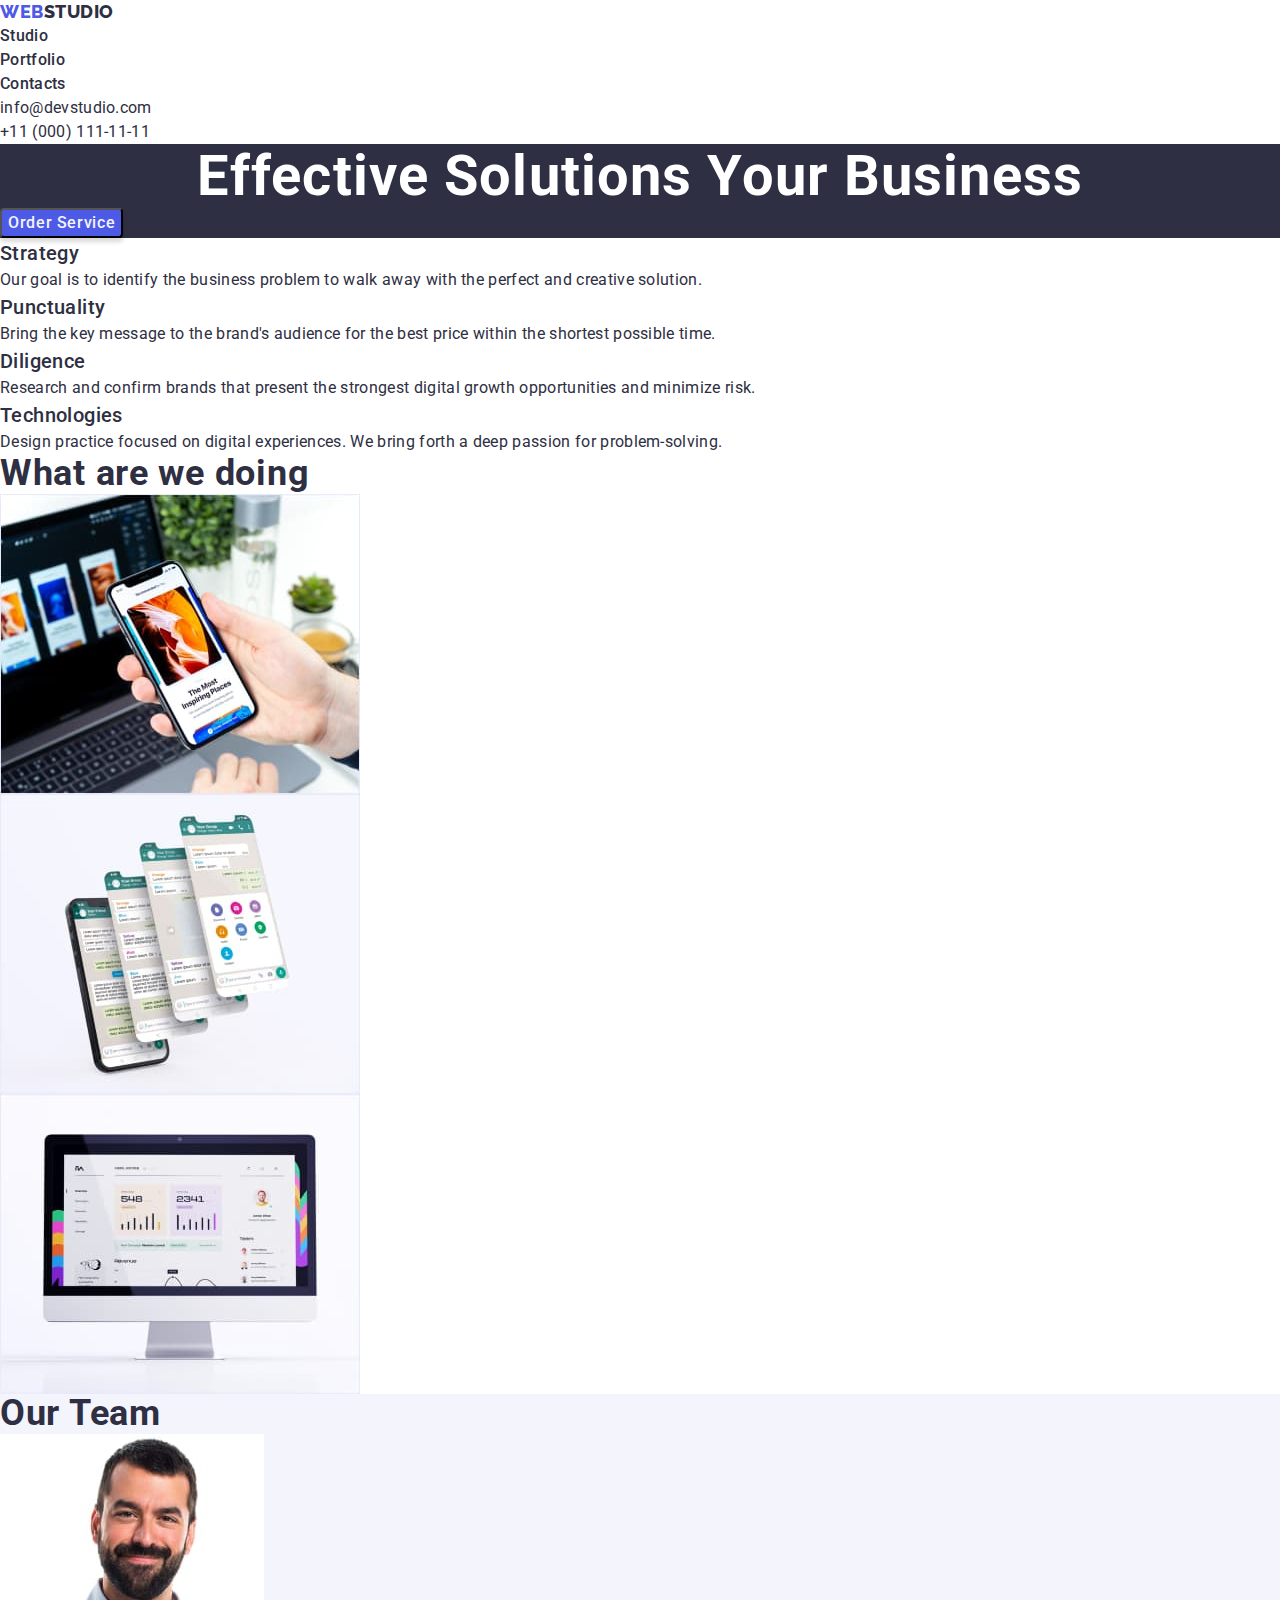
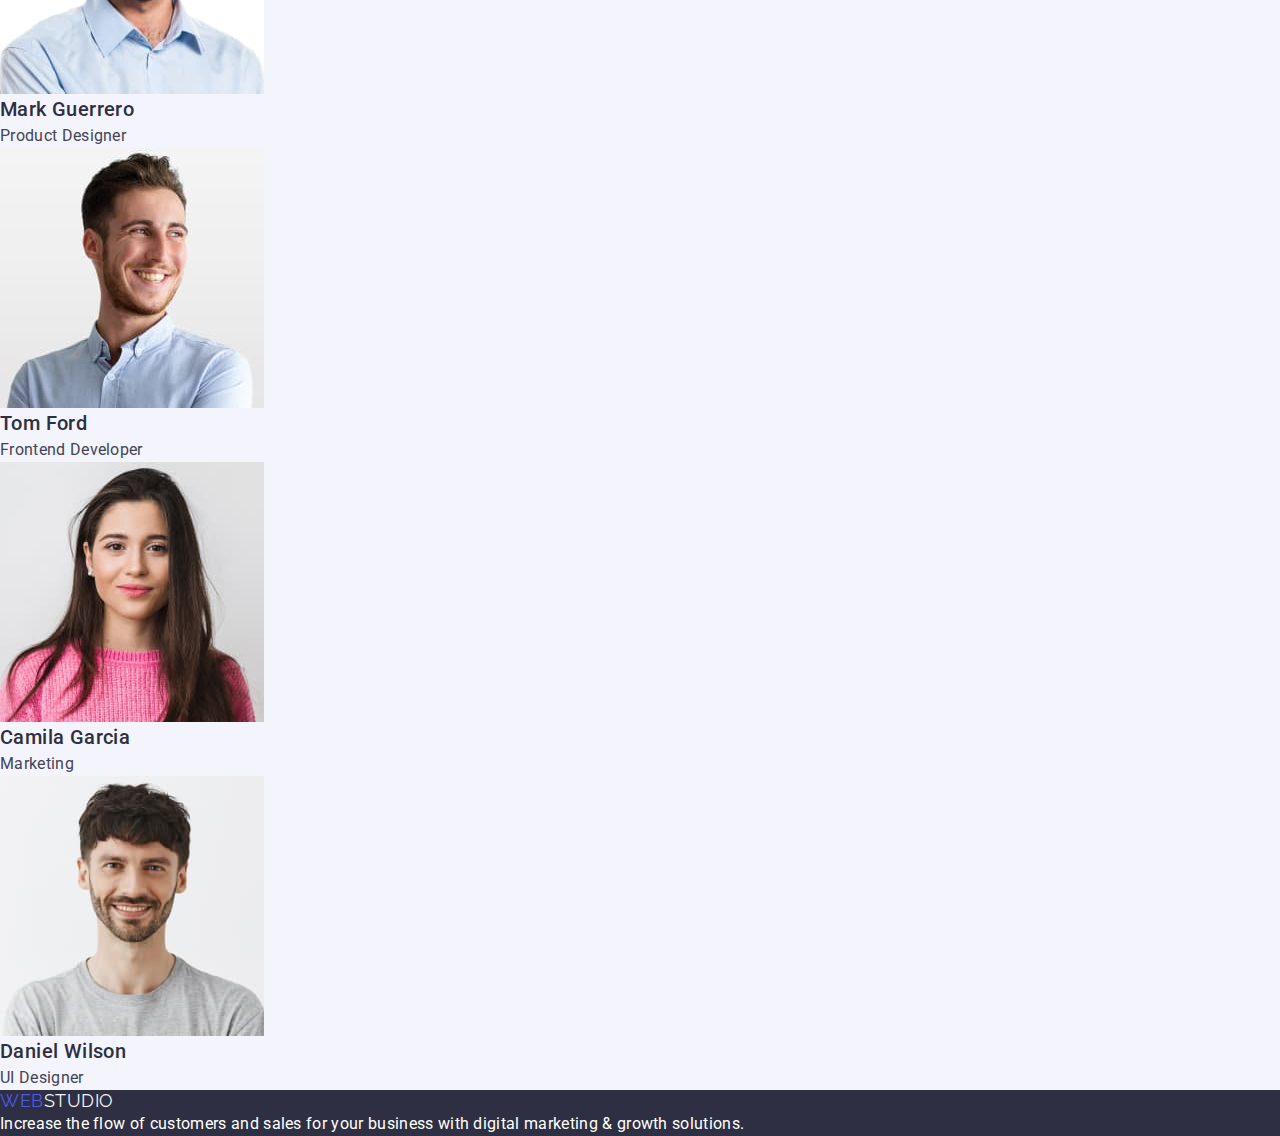
<file: index.html>
<!DOCTYPE html>
<html lang="en">
  <head>
    <meta charset="UTF-8" />
    <meta http-equiv="X-UA-Compatible" content="IE=edge" />
    <meta name="viewport" content="width=device-width, initial-scale=1.0" />
    <title>WebStudio</title>
    <link rel="preconnect" href="https://fonts.googleapis.com" />
    <link rel="preconnect" href="https://fonts.gstatic.com" crossorigin />
    <link
      href="https://fonts.googleapis.com/css2?family=Raleway:wght@800&family=Roboto:wght@400;500;700;900&display=swap"
      rel="stylesheet"
    />
    <link
      rel="stylesheet"
      href="https://cdnjs.cloudflare.com/ajax/libs/modern-normalize/1.1.0/modern-normalize.min.css"
    />
    <link rel="stylesheet" href="./css/styles.css" />
     </head>
  <body>
    <header class="header">
      <div class="">
      <nav class="" >
        <a href="./index.html"   class="logo-link"
          ><span class="logo-web">Web</span>Studio</a
        >
        <ul class="nav" >
          <li>
            <a class="nav-menu" href="./index.html">Studio</a>
          </li>
          <li>
            <a class="nav-menu" href="portfolio.html">Portfolio</a>
          </li>
          <li>
            <a class="nav-menu" href="">Contacts</a>
          </li>
        </ul>
      </nav>
      <ul>
        <li>
          <a class="nav-item" href="mailto:info@devstudio.com">info@devstudio.com</a>
        </li>
        <li>
          <a class="nav-item" href="tel:+11(000)1111111">+11 (000) 111-11-11</a>
        </li>
      </ul>
      </div>
    </header>
    <main>

      <!-- Hero section-->

      <section class="hero">
        <h1 class="hero-title">Effective Solutions Your Business</h1>
        <button class="btn" type="button" >Order Service</button>        
      </section>

      <!--  Our Advantages  -->

      <section class="advant">
        <div>
        <h2 hidden>Our advantages</h2>
        <ul>
          <li>
            <h3 class="advant-title">Strategy</h3>
            <p class="advant-items">
              Our goal is to identify the business problem to walk away with the
              perfect and creative solution.
            </p>
          </li>
          <li>
            <h3 class="advant-title">Punctuality</h3>
            <p class="advant-items">
              Bring the key message to the brand's audience for the best price
              within the shortest possible time.
            </p>
          </li>
          <li>
            <h3 class="advant-title">Diligence</h3>
            <p class="advant-items">
              Research and confirm brands that present the strongest digital
              growth opportunities and minimize risk.
            </p>
          </li>
          <li>
            <h3 class="advant-title">Technologies</h3>
            <p class="advant-items">
              Design practice focused on digital experiences. We bring forth a
              deep passion for problem-solving.
            </p>
          </li>
        </ul>
      </div>
      </section>
      <section class="about">
        <div>
        <h2 class="about-title">What are we doing</h2>
        <ul>
          <li>
            <img src="./images/what-are-we-doing/rectangle-71.jpg" alt="Projects" width="360" />
          </li>
          <li>
            <img src="./images/what-are-we-doing/rectangle-71-1.jpg" alt="Projects" width="360" />
          </li>
          <li>
            <img src="./images/what-are-we-doing/rectangle-71-2.jpg" alt="Projects" width="360" />
          </li>
        </ul>
      </div>
      </section>
      <section class="team">
        <h2 class="team-title">Our Team</h2>
        <ul>
          <li>
            <img
              src="./images/our-team/img-12.jpg"
              alt="Mark Guerrero"
              width="264"
              height="260"
            />
            <h3 class="team-name">Mark Guerrero</h3>
            <p class="team-job">Product Designer</p>
          </li>
          <li>
            <img
              src="./images/our-team/img-11.jpg"
              alt="Tom Ford"
              width="264"
              height="260"
            />
            <h3 class="team-name">Tom Ford</h3>
            <p class="team-job">Frontend Developer</p>
          </li>
          <li>
            <img
              src="./images/our-team/img-10.jpg"
              alt="Camila Garcia"
              width="264"
              height="260"
            />
           <h3 class="team-name">Camila Garcia</h3>
            <p class="team-job">Marketing</p>
          </li>
          <li>
            <img
              src="./images/our-team/img-9.jpg"
              alt="Daniel Wilson"
              width="264"
              height="260"
            />
            <h3 class="team-name">Daniel Wilson</h3>
            <p class="team-job">UI Designer</p>
          </li>
        </ul>
      </div>
      </section>
    </main>
    <footer class="footer">
      <div>
      <a  href="./index.html" class="footer-logo"
        ><span class="logo-web">Web</span>Studio</a
      >
      <p class="footer-title">
        Increase the flow of customers and sales for your business with digital
        marketing & growth solutions.
      </p>
    </div>
    </footer>
  </body>
</html>
</file>
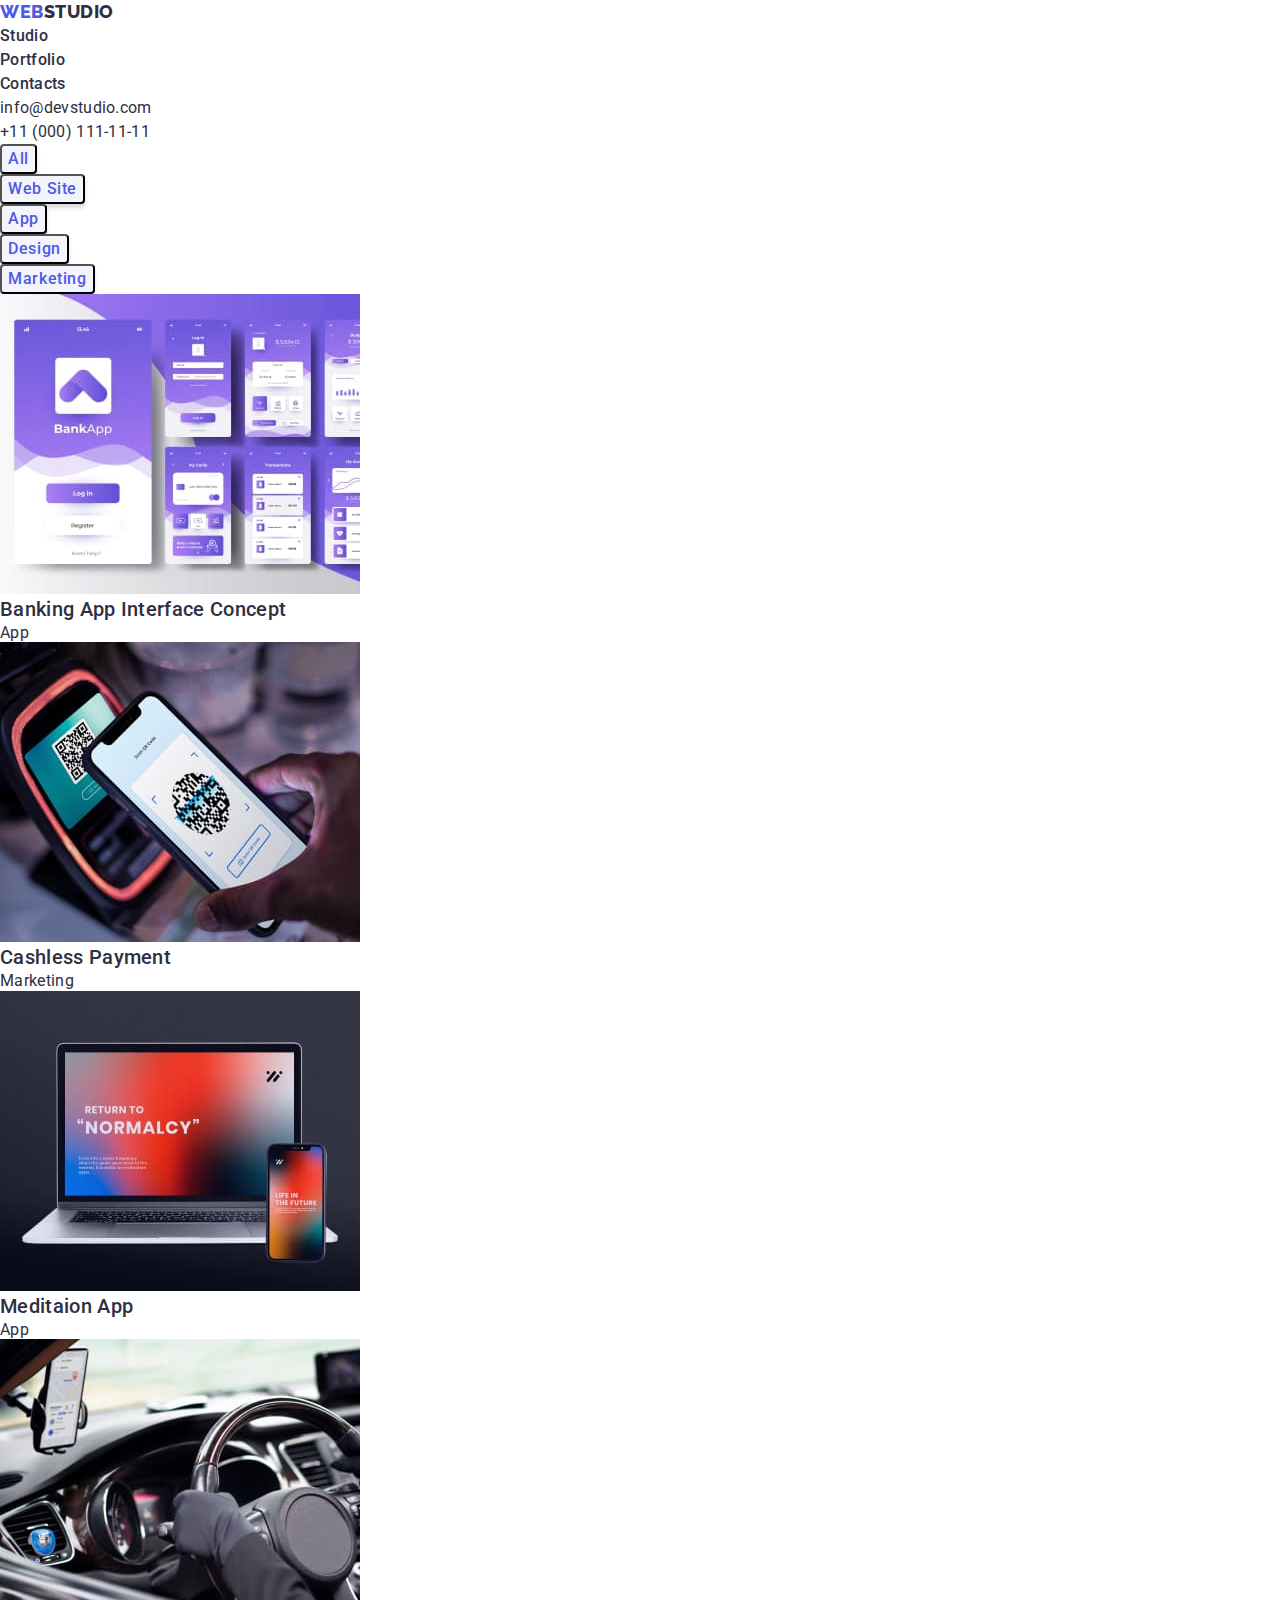
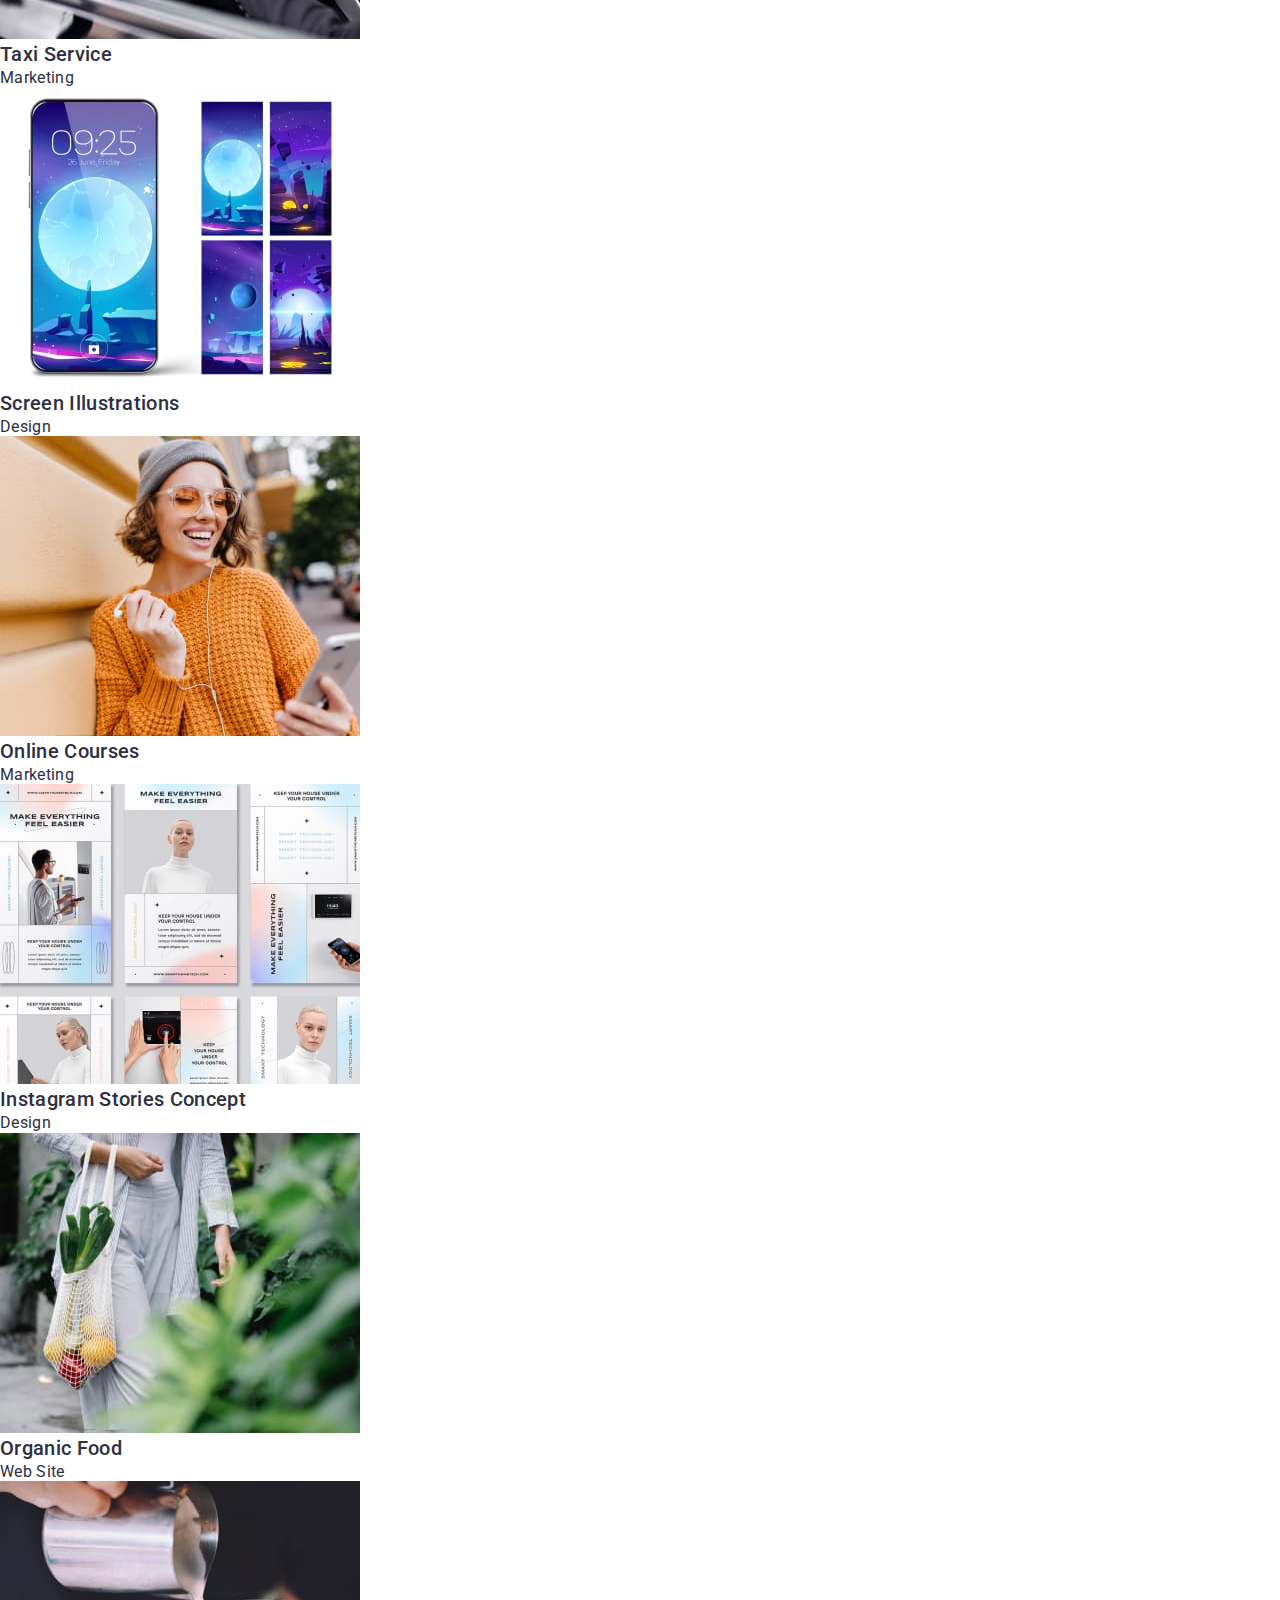
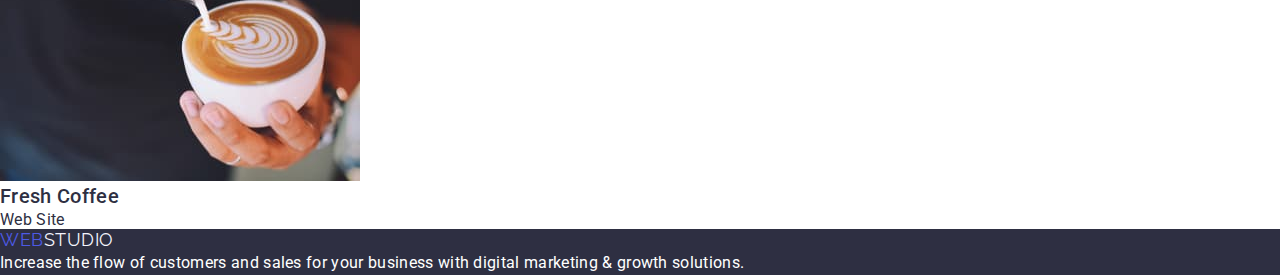
<file: portfolio.html>
<!DOCTYPE html>
<html lang="en">
  <head>
    <meta charset="UTF-8" />
    <meta http-equiv="X-UA-Compatible" content="IE=edge" />
    <meta name="viewport" content="width=device-width, initial-scale=1.0" />
    <title>Portfolio</title>
    <link rel="preconnect" href="https://fonts.googleapis.com" />
    <link rel="preconnect" href="https://fonts.gstatic.com" crossorigin />
    <link
      href="https://fonts.googleapis.com/css2?family=Raleway:wght@800&family=Roboto:wght@400;500;700;900&display=swap"
      rel="stylesheet"
    />
    <link
      rel="stylesheet"
      href="https://cdnjs.cloudflare.com/ajax/libs/modern-normalize/1.1.0/modern-normalize.min.css"
    />
    <link rel="stylesheet" href="./css/styles.css" />
        
  </head>
  <body>
    <header>
      <div>
      <a class="logo-link" href="./index.html"
        ><span class="logo-web">Web</span>Studio</a
      >
      <nav>
        <ul class="nav">
          <li>
            <a class="nav-menu" href="./index.html">Studio</a>
          </li>
          <li>
            <a class="nav-menu" href="./portfolio.html">Portfolio</a>
          </li>
          <li>
            <a class="nav-menu" href="">Contacts</a>
          </li>
        </ul>
      </nav>
      <ul>
        <li>
          <a class="nav-item" href="mailto:">info@devstudio.com</a>
        </li>
        <li>
          <a class="nav-item" href="tel:">+11 (000) 111-11-11</a>
        </li>
      </ul>
    </header>
    <main>
      <section>
        <div>
        <h1 hidden>Our portfolio</h1>
        <ul>
          <li><button class="btn-port" type="button">All</button></li>
          <li><button class="btn-port" type="button">Web Site</button></li>
          <li><button class="btn-port" type="button">App</button></li>
          <li><button class="btn-port" type="button">Design</button></li>
          <li><button class="btn-port" type="button">Marketing</button></li>
        </ul>
        <ul >
          <li >
            <img
              
              src="./images/porfolio/img-8.jpg"
              alt="App"
              width="360"
              height="300"
            />
            <div >
            <h2 class="project-title"  >Banking App Interface Concept</h2>
            <p >App</p>
          </div>
          </li>
          <li >
            <img
              
              src="./images/porfolio/img-7.jpg"
              alt="Marketing"
              width="360"
              height="300"
            />
            <div >
            <h2 class="project-title" >Cashless Payment</h2>
            <p >Marketing</p>
          </div>
          </li>
          <li >
            <img
              
              src="./images/porfolio/img-6.jpg"
              alt="App"
              width="360"
              height="300"
            />
            <div >
            <h2 class="project-title" >Meditaion App</h2>
            <p >App</p>
          </div>
          </li>

          <li >
            <img
              
              src="./images/porfolio/img-5.jpg"
              alt="Taxi Service"
              width="360"
              height="300"
            />
            <div >
            <h2 class="project-title" >Taxi Service</h2>
            <p >Marketing</p>
          </div>
          </li>
          <li >
            <img
              
              src="./images/porfolio/img-4.jpg"
              alt="Screen Illustrations"
              width="360"
              height="300"
            />
            <div >
            <h2 class="project-title" >Screen Illustrations</h2>
            <p >Design</p>
          </div>
          </li>
          <li >
            <img
              
              src="./images/porfolio/img-3.jpg"
              alt="Oline Courses"
              width="360"
              height="300"
            />
            <div >
            <h2 class="project-title" >Online Courses</h2>
            <p >Marketing</p>
          </div>
          </li>

          <li >
            <img
              
              src="./images/porfolio/img-2.jpg"
              alt="Instagram Stories Concept"
              width="360"
              height="300"
            />
            <div >
            <h2 class="project-title" >Instagram Stories Concept</h2>
            <p >Design</p>
          </div>
          </li>
          <li >
            <img
              
              src="./images/porfolio/img-1.jpg"
              alt="Organic Food"
              width="360"
              height="300"
            />
            <div >
            <h2 class="project-title" >Organic Food</h2>
            <p >Web Site</p>
          </div>
          </li>
          <li >
            <img
              
              src="./images/porfolio/img.jpg"
              alt="Web Site Coffee"
              width="360"
              height="300"
            />
            <div >
            <h2 class="project-title" >Fresh Coffee</h2>
            <p >Web Site</p>
          </div>
          </li>
        </ul>
      </div>
      </section>
    </main>
    <footer class="footer">
      <div >
      <a  href="./index.html" class="footer-logo"
        ><span class="logo-web" >Web</span>Studio</a
      >
      <p class="footer-title">
        Increase the flow of customers and sales for your business with digital
        marketing & growth solutions.
      </p>
    </div>
    </footer>
  </body>
</html>
</file>
<file: css/styles.css>
:root {
   --brand-color: #2e2f42;
   --text-color: #434455;
   --accent-text-color: #e7e9fc;
   --button-color: #f4f4fd;
   --primary-brand-color: #4d5ae5;
   --pressed-state: #404bbf;
   --white-color: #ffffff;
   --customers-color: #8e8f99;
   --customers-color-active: #404bbf;
   --social-media-icons-color: #f4f4fd;
   --footer-social-link-active: #31d0aa;
   --border-radius-color: #0000001
   --project-gap: 20px;
 
 
   --indent: 24px;
   --cards: 3;
   --cardshadow: 0px 2px 1px -1px rgba(0, 0, 0, 0.2),
     0px 1px 1px 0px rgba(0, 0, 0, 0.14), 0px 1px 3px 0px rgba(0, 0, 0, 0.12);
 
   --timing-function: varcubic-bezier (0.4, 0, 0.2, 1);
 }
 
 /* Reset Start */
 h1,
 h2,
 h3,
 h4,
 h5,
 h6,
 p {
   margin: 0;
 }
 ul {
   margin: 0;
   padding: 0;
   list-style: none;
 }
 
 img {
   display: block;
   max-width: 100%;
   height: auto;
 }
 
 .visually-hidden {
   position: absolute;
   overflow: hidden;
   clip: rect(0 0 0 0);
   width: 1px;
   height: 1px;
   margin: -1px;
   padding: 0;
   border: 0;
   white-space: nowrap;
   clip-path: inset(100%);
 }

 button {
  cursor: pointer;
 }
 /* body */
 body {
   background-color: var(--white-color);
   color: var(--brand-color);
   font-size: 16px;
 
   font-family: 'Roboto', sans-serif;
   letter-spacing: 0.02em;
 }
 
 .container {
   width: 1158px;
   margin-right: auto;
   margin-left: auto;
   padding: 0 15px;
 }

 /*header */ 
 
 .logo-link {
  font-family: 'Raleway';
  font-weight: 800;
  font-size: 18px;
  line-height: 1.33;
  text-transform: uppercase;
  letter-spacing: 0.03em;
  text-decoration: none;
  color: var(--brand-color)
 }

 .logo-web {
  color: var(--primary-brand-color);
 }


 .nav{
  list-style: none;
  text-decoration: none;
 }
 
 .nav-menu {
  font-weight: 500;
  font-size: 16px;
  line-height: 1.5;
  text-decoration: none;
  color:var(--brand-color);
 }

 .nav-menu:hover,
 .nav-menu:focus {
  color: var(--pressed-state)
 }

 .nav-item {
  text-decoration: none;
  font-size: 16px;
  line-height: 1.5;
  letter-spacing: 0.02em;
  color:var(--brand-color)
 }

 .nav-item:hover,
 .nav-item:focus {
  color: var(--pressed-state);
 }


 /*Hero section*/


 .hero { 
  background-color: var(--brand-color);
 }

 .hero-title {
  font-weight: 700;
  font-size: 56px;
  line-height: 1,07;
  color: var(--white-color);
  text-align: center; 
  letter-spacing: 0.02em;
 }
 
 .btn {
  background-color: var(--primary-brand-color);
  box-shadow: 0px 4px 4px rgba(0, 0, 0, 0.15);
  border-radius: 4px;
  color:var(--button-color);
  font-weight: 500;
  font-size: 16px;
  line-height: 1.5;
  letter-spacing: 0.04em;
 }

 .btn:hover,
 .btn:focus {
  background: var(--pressed-state);
 }


 /* Our Advantages */

 .advant {
}

.advant-title {
  font-weight: 500;
  font-size: 20px;
  line-height: 1.5; 
  letter-spacing: 0.02em;
}
 

.advant-items {
  font-size: 16px;
  line-height: 1.5;
  letter-spacing: 0.02em;
}


/*  What We Are Doing */

.about-title {
  font-weight: 700;
  font-size: 36px;
  line-height: 1.11;
  letter-spacing: 0.02em;
}

/* Our Team */
.team {
  background: var(--button-color);
}
.team-title {
  font-weight: 700;
  font-size: 36px;
  line-height: 1.11;
  letter-spacing: 0.02em;
}

.team-name {
  font-weight: 500;
  font-size: 20px;
  line-height: 1.5;
  letter-spacing: 0.02em;

}

.team-job {
  font-size: 16px;
  line-height: 1.5;
  color: var(--text-color);

}


/*  Footer */

.footer {
  background-color: var(--brand-color);
}

.footer-logo {
  font-family: 'Raleway';
    font-size: 18px;
    line-height: 1.17;
    letter-spacing: 0.03em;
    text-transform: uppercase;
    color: var(--button-color);
    text-decoration: none;
}

.footer-title {
  color:var(--white-color);
  line-height: 1.5;
}


/* PortFolio */

.btn-port {
  background: var(--button-color);
  box-shadow: 0px 4px 4px rgba(0, 0, 0, 0.15);
  border-radius: 4px;
  color:var(--primary-brand-color);
  font-weight: 500;
  font-size: 16px;
  line-height: 1.5;
  letter-spacing: 0.04em;
}

.btn-port:hover,
.btn-port:focus {
  color:var(--button-color);
  background: var(--pressed-state);
}


.project-title {
  font-weight: 500;
  font-size: 20px;
  line-height: 1.5;
}
</file>
